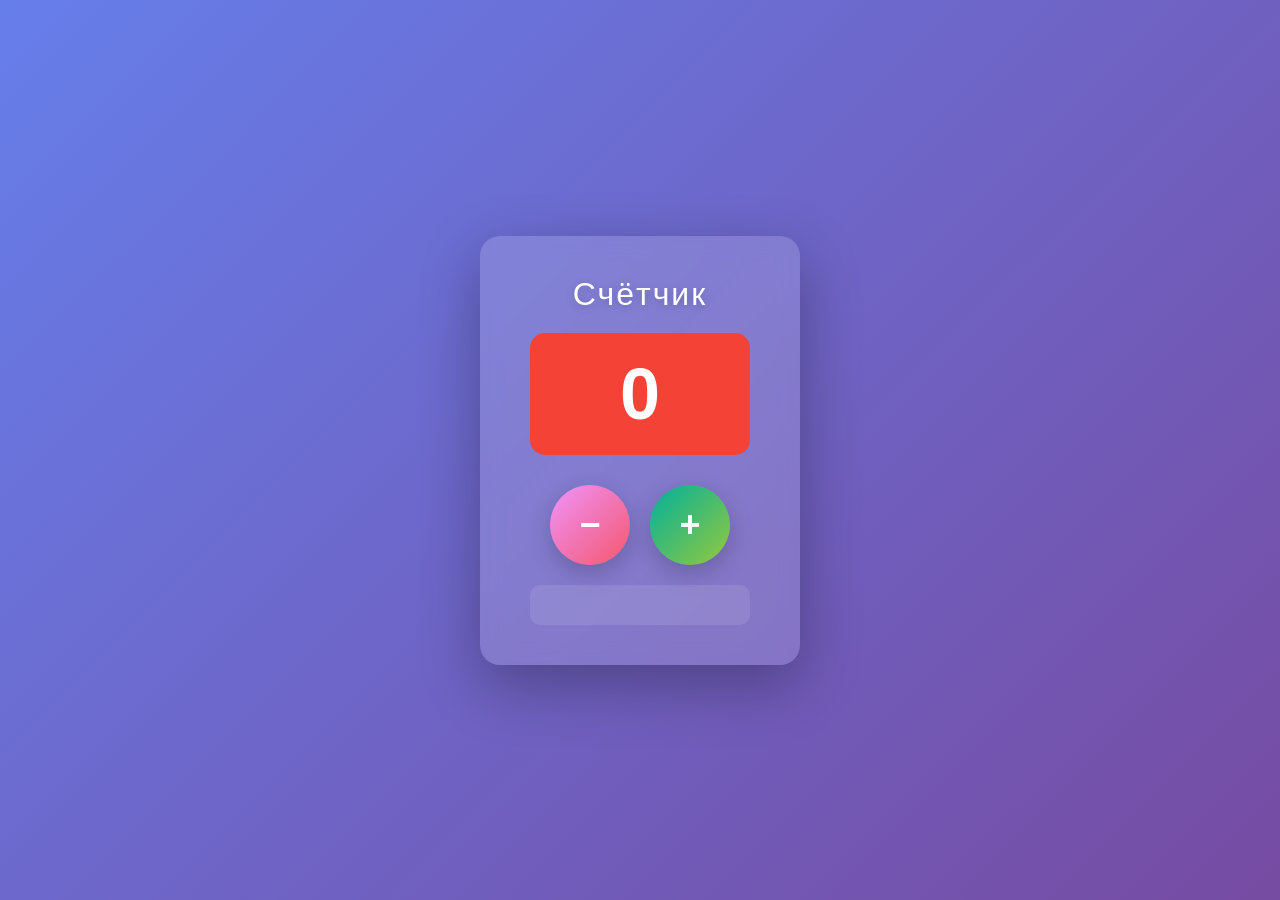
<file: task2_counter/index.html>
<!DOCTYPE html>
<html lang="ru">
<head>
    <meta charset="UTF-8">
    <meta name="viewport" content="width=device-width, initial-scale=1.0">
    <title>Счётчик</title>
    <link rel="stylesheet" href="style.css">
</head>
<body>
    <div class="container">
        <h1>Счётчик</h1>
        <div class="counter-display" id="counterDisplay">0</div>
        <div class="button-group">
            <button id="minusBtn" class="btn btn-minus">−</button>
            <button id="plusBtn" class="btn btn-plus">+</button>
        </div>
        <div id="messageBox" class="message-box"></div>
    </div>
    <script src="script.js"></script>
</body>
</html>
</file>
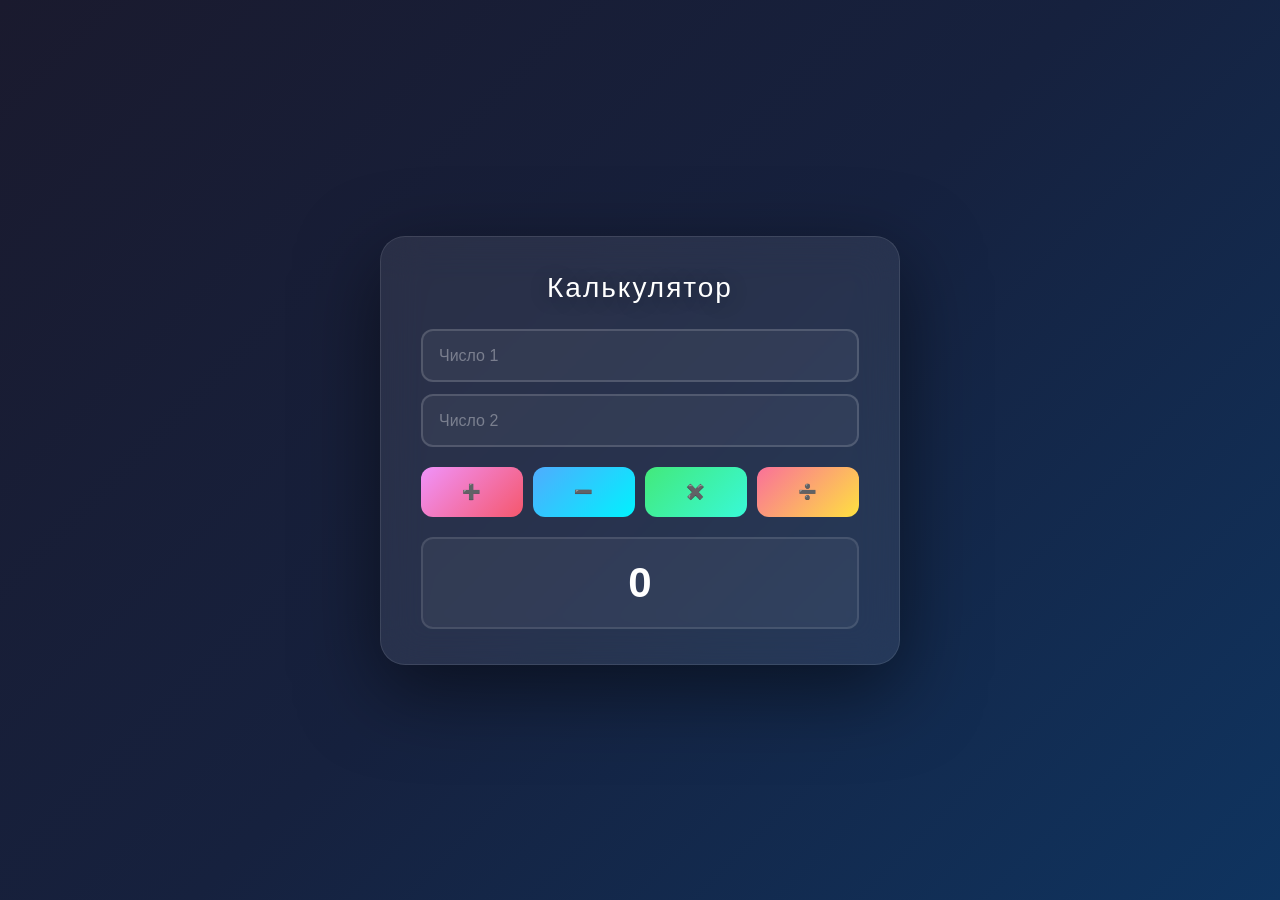
<file: task4_calculator/index.html>
<!DOCTYPE html>
<html lang="ru">
<head>
    <meta charset="UTF-8">
    <meta name="viewport" content="width=device-width, initial-scale=1.0">
    <title>Калькулятор</title>
    <link rel="stylesheet" href="style.css">
</head>
<body>
    <div class="container">
        <h1>Калькулятор</h1>
        
        <div class="input-group">
            <input type="text" id="num1" class="input-field" placeholder="Число 1">
            <input type="text" id="num2" class="input-field" placeholder="Число 2">
        </div>
        
        <div class="button-group">
            <button class="btn btn-sum" data-operation="sum">➕</button>
            <button class="btn btn-sub" data-operation="sub">➖</button>
            <button class="btn btn-mul" data-operation="mul">✖️</button>
            <button class="btn btn-div" data-operation="div">➗</button>
        </div>
        
        <div class="result-display" id="resultDisplay">0</div>
    </div>
    <script src="script.js"></script>
</body>
</html>
</file>
<file: task2_counter/style.css>
* {
    margin: 0;
    padding: 0;
    box-sizing: border-box;
}

body {
    height: 100vh;
    display: flex;
    justify-content: center;
    align-items: center;
    background: linear-gradient(135deg, #667eea 0%, #764ba2 100%);
    font-family: 'Segoe UI', Tahoma, Geneva, Verdana, sans-serif;
}

.container {
    background: rgba(255, 255, 255, 0.15);
    backdrop-filter: blur(10px);
    border-radius: 20px;
    padding: 40px 50px;
    box-shadow: 0 20px 60px rgba(0, 0, 0, 0.3);
    text-align: center;
    min-width: 320px;
}

h1 {
    color: white;
    margin-bottom: 20px;
    font-weight: 300;
    letter-spacing: 2px;
    text-shadow: 0 2px 10px rgba(0, 0, 0, 0.2);
}

.counter-display {
    font-size: 72px;
    font-weight: bold;
    color: white;
    background: rgba(255, 255, 255, 0.2);
    border-radius: 15px;
    padding: 20px 40px;
    margin-bottom: 30px;
    transition: background-color 0.3s ease, transform 0.2s ease;
    min-height: 120px;
    display: flex;
    justify-content: center;
    align-items: center;
}

.counter-display.positive {
    background-color: #ffd700;
    color: #333;
}

.counter-display.negative {
    background-color: #4caf50;
    color: white;
}

.counter-display.zero {
    background-color: #f44336;
    color: white;
}

.button-group {
    display: flex;
    gap: 20px;
    justify-content: center;
    margin-bottom: 20px;
}

.btn {
    width: 80px;
    height: 80px;
    border: none;
    border-radius: 50%;
    font-size: 36px;
    font-weight: bold;
    cursor: pointer;
    transition: all 0.3s ease;
    color: white;
    box-shadow: 0 8px 25px rgba(0, 0, 0, 0.2);
}

.btn:active:not(:disabled) {
    transform: scale(0.92);
}

.btn:disabled {
    opacity: 0.4;
    cursor: not-allowed;
    transform: scale(0.95);
}

.btn-plus {
    background: linear-gradient(135deg, #00b09b, #96c93d);
}

.btn-plus:hover:not(:disabled) {
    transform: translateY(-3px);
    box-shadow: 0 12px 35px rgba(0, 176, 155, 0.4);
}

.btn-minus {
    background: linear-gradient(135deg, #f093fb, #f5576c);
}

.btn-minus:hover:not(:disabled) {
    transform: translateY(-3px);
    box-shadow: 0 12px 35px rgba(245, 87, 108, 0.4);
}

.message-box {
    min-height: 40px;
    font-size: 18px;
    color: white;
    font-weight: 600;
    padding: 10px;
    border-radius: 10px;
    background: rgba(255, 255, 255, 0.1);
    transition: all 0.3s ease;
}

.message-box.show {
    background: rgba(255, 215, 0, 0.3);
    color: #ffd700;
    animation: pulse 1s ease infinite;
}

@keyframes pulse {
    0%, 100% { opacity: 1; }
    50% { opacity: 0.6; }
}
</file>
<file: task4_calculator/style.css>
* {
    margin: 0;
    padding: 0;
    box-sizing: border-box;
}

body {
    min-height: 100vh;
    display: flex;
    justify-content: center;
    align-items: center;
    background: linear-gradient(135deg, #1a1a2e 0%, #16213e 50%, #0f3460 100%);
    font-family: 'Segoe UI', Tahoma, Geneva, Verdana, sans-serif;
    padding: 20px;
}

.container {
    background: rgba(255, 255, 255, 0.08);
    backdrop-filter: blur(20px);
    padding: 35px 40px;
    border-radius: 25px;
    box-shadow: 0 25px 80px rgba(0, 0, 0, 0.5);
    border: 1px solid rgba(255, 255, 255, 0.1);
    max-width: 520px;
    width: 100%;
}

h1 {
    color: white;
    text-align: center;
    margin-bottom: 25px;
    font-weight: 300;
    letter-spacing: 2px;
    text-shadow: 0 2px 20px rgba(0, 0, 0, 0.3);
    font-size: 28px;
}

.input-group {
    display: flex;
    gap: 12px;
    margin-bottom: 20px;
    flex-wrap: wrap;
}

.input-wrapper {
    flex: 1;
    min-width: 120px;
    position: relative;
}

.input-field {
    width: 100%;
    padding: 14px 16px;
    font-size: 18px;
    border: 2px solid rgba(255, 255, 255, 0.15);
    border-radius: 12px;
    background: rgba(255, 255, 255, 0.05);
    color: white;
    outline: none;
    transition: all 0.3s ease;
    box-sizing: border-box;
    /* Решение проблемы с вылезанием текста */
    overflow: hidden;
    text-overflow: ellipsis;
    white-space: nowrap;
}

.input-field::placeholder {
    color: rgba(255, 255, 255, 0.35);
    font-size: 16px;
}

.input-field:focus {
    border-color: #667eea;
    background: rgba(255, 255, 255, 0.08);
    box-shadow: 0 0 30px rgba(102, 126, 234, 0.15);
}

/* Стиль для длинных чисел, чтобы они не вылезали */
.input-field:invalid {
    border-color: #f44336;
}

.button-group {
    display: grid;
    grid-template-columns: repeat(auto-fit, minmax(100px, 1fr));
    gap: 10px;
    margin-bottom: 20px;
}

.btn {
    padding: 14px 10px;
    font-size: 15px;
    font-weight: 600;
    border: none;
    border-radius: 12px;
    cursor: pointer;
    transition: all 0.3s ease;
    color: white;
    text-transform: uppercase;
    letter-spacing: 0.5px;
    white-space: nowrap;
    min-height: 50px;
    display: flex;
    align-items: center;
    justify-content: center;
    gap: 5px;
}

.btn:hover {
    transform: translateY(-3px);
    box-shadow: 0 10px 30px rgba(0, 0, 0, 0.3);
}

.btn:active {
    transform: translateY(0);
}

.btn-sum {
    background: linear-gradient(135deg, #f093fb, #f5576c);
}

.btn-sub {
    background: linear-gradient(135deg, #4facfe, #00f2fe);
}

.btn-mul {
    background: linear-gradient(135deg, #43e97b, #38f9d7);
    color: #1a1a2e;
}

.btn-div {
    background: linear-gradient(135deg, #fa709a, #fee140);
    color: #1a1a2e;
}

.result-display {
    text-align: center;
    font-size: 42px;
    font-weight: bold;
    color: white;
    padding: 20px;
    border-radius: 12px;
    background: rgba(255, 255, 255, 0.05);
    border: 2px solid rgba(255, 255, 255, 0.1);
    min-height: 75px;
    display: flex;
    justify-content: center;
    align-items: center;
    transition: all 0.3s ease;
    word-break: break-all;
    overflow-wrap: break-word;
    max-width: 100%;
    box-sizing: border-box;
}

.result-display.error {
    color: #f44336;
    border-color: #f44336;
    background: rgba(244, 67, 54, 0.1);
    font-size: 20px;
}

.result-display.success {
    border-color: rgba(76, 175, 80, 0.5);
    background: rgba(76, 175, 80, 0.1);
}

/* Адаптивность для мобильных устройств */
@media screen and (max-width: 600px) {
    .container {
        padding: 25px 20px;
    }
    
    h1 {
        font-size: 24px;
    }
    
    .input-group {
        flex-direction: column;
        gap: 10px;
    }
    
    .input-wrapper {
        min-width: unset;
        width: 100%;
    }
    
    .input-field {
        padding: 12px 14px;
        font-size: 16px;
    }
    
    .button-group {
        grid-template-columns: 1fr 1fr;
        gap: 8px;
    }
    
    .btn {
        padding: 12px 8px;
        font-size: 13px;
        min-height: 45px;
    }
    
    .result-display {
        font-size: 32px;
        padding: 15px;
        min-height: 65px;
    }
    
    .result-display.error {
        font-size: 16px;
    }
}

@media screen and (max-width: 400px) {
    .container {
        padding: 20px 15px;
    }
    
    .button-group {
        grid-template-columns: 1fr 1fr;
        gap: 6px;
    }
    
    .btn {
        font-size: 12px;
        padding: 10px 5px;
        min-height: 40px;
    }
    
    .result-display {
        font-size: 28px;
        padding: 12px;
        min-height: 55px;
    }
}
</file>
